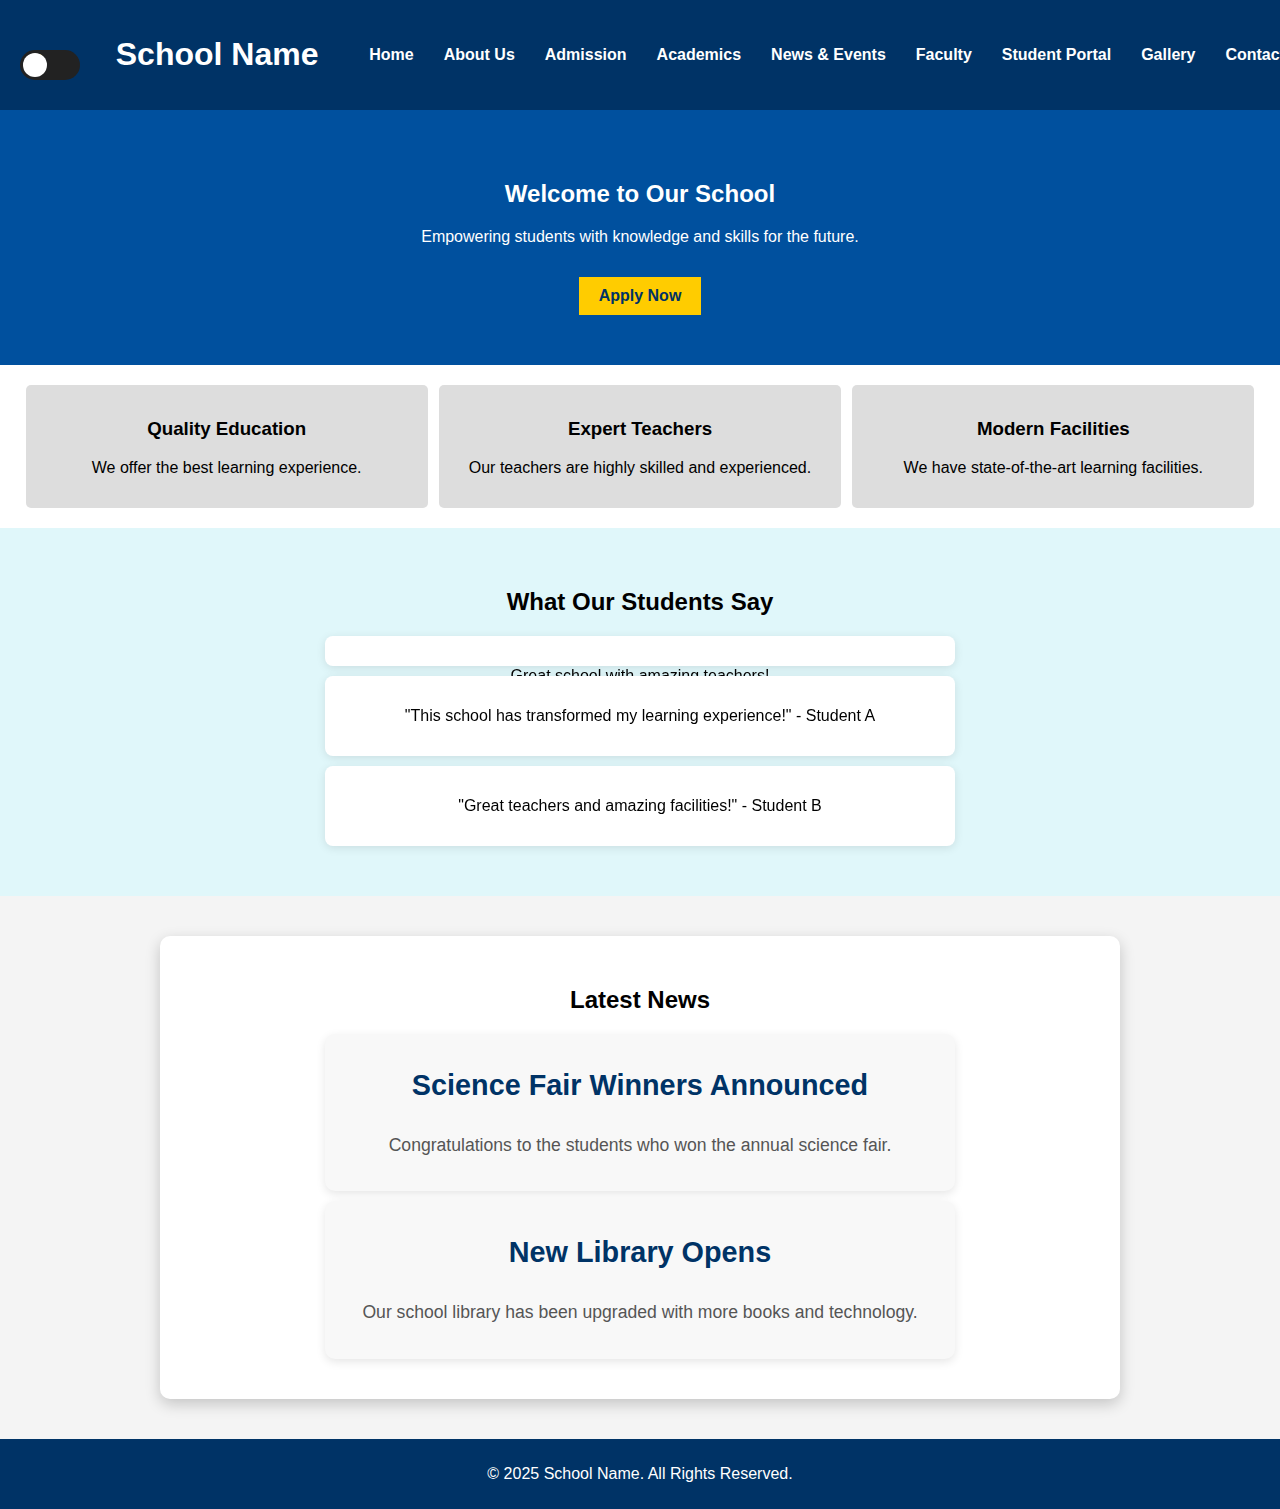
<file: index.html>
<!DOCTYPE html>
<html lang="en">
<head>
    <meta charset="UTF-8">
    <meta name="viewport" content="width=device-width, initial-scale=1.0">
    <title>School Website</title>
    <link rel="stylesheet" href="style.css">

    
</head>
<body>
    <header>
        <button id="theme-toggle">
            <span class="icon">🌙</span>  
          </button>
          



        <div class="logo">
            <h1>School Name</h1>
        </div>
        <nav>
            <ul>
                <li><a href="index.html">Home</a></li>
                <li><a href="about.html">About Us</a></li>
                <li><a href="admission.html">Admission</a></li>
                <li><a href="academics.html">Academics</a></li>
                <li><a href="news.html">News & Events</a></li>
                <li><a href="faculty.html">Faculty</a></li>
                <li><a href="portal.html">Student Portal</a></li>
                <li><a href="gallery.html">Gallery</a></li>
                <li><a href="contact.html">Contact</a></li>
            </ul>
        </nav>
    </header>

    <section class="hero">
        <h2>Welcome to Our School</h2>
        <p>Empowering students with knowledge and skills for the future.</p>
        <a href="admission.html" class="btn">Apply Now</a>
    </section>

    <section class="features">
        <div class="feature">
            <h3>Quality Education</h3>
            <p>We offer the best learning experience.</p>
        </div>
        <div class="feature">
            <h3>Expert Teachers</h3>
            <p>Our teachers are highly skilled and experienced.</p>
        </div>
        <div class="feature">
            <h3>Modern Facilities</h3>
            <p>We have state-of-the-art learning facilities.</p>
        </div>
    </section>

    <section class="testimonials">
        <h2>What Our Students Say</h2>






        <div class="testimonial">
            <div class="testimonial-inner">
                <div class="testimonial-front">
                    <p>Great school with amazing teachers!</p>
                </div>
                <div class="testimonial-back">
                    <p>- John Doe, Student</p>
                </div>
            </div>
        </div>
        











        <div class="testimonial">
            <p>"This school has transformed my learning experience!" - Student A</p>
        </div>
        <div class="testimonial">
            <p>"Great teachers and amazing facilities!" - Student B</p>
        </div>
    </section>

    <section class="news">
        <h2>Latest News</h2>
        <div class="news-item">
            <h3>Science Fair Winners Announced</h3>
            <p>Congratulations to the students who won the annual science fair.</p>
        </div>
        <div class="news-item">
            <h3>New Library Opens</h3>
            <p>Our school library has been upgraded with more books and technology.</p>
        </div>
    </section>

    <footer>
        <p>&copy; 2025 School Name. All Rights Reserved.</p>
    </footer>




<script>
 document.addEventListener("DOMContentLoaded", () => {
  const toggleTheme = document.getElementById("theme-toggle");

  if (!toggleTheme) {
    console.error("Error: Theme toggle button not found!");
    return;
  }

  // Apply saved theme from localStorage
  if (localStorage.getItem("theme") === "dark") {
    document.body.classList.add("dark-mode");
  }

  // Toggle theme on button click
  toggleTheme.addEventListener("click", () => {
    document.body.classList.toggle("dark-mode");

    // Save the theme to localStorage
    localStorage.setItem(
      "theme",
      document.body.classList.contains("dark-mode") ? "dark" : "light"
    );
  });
});


</script>









</body>
</html>
</file>
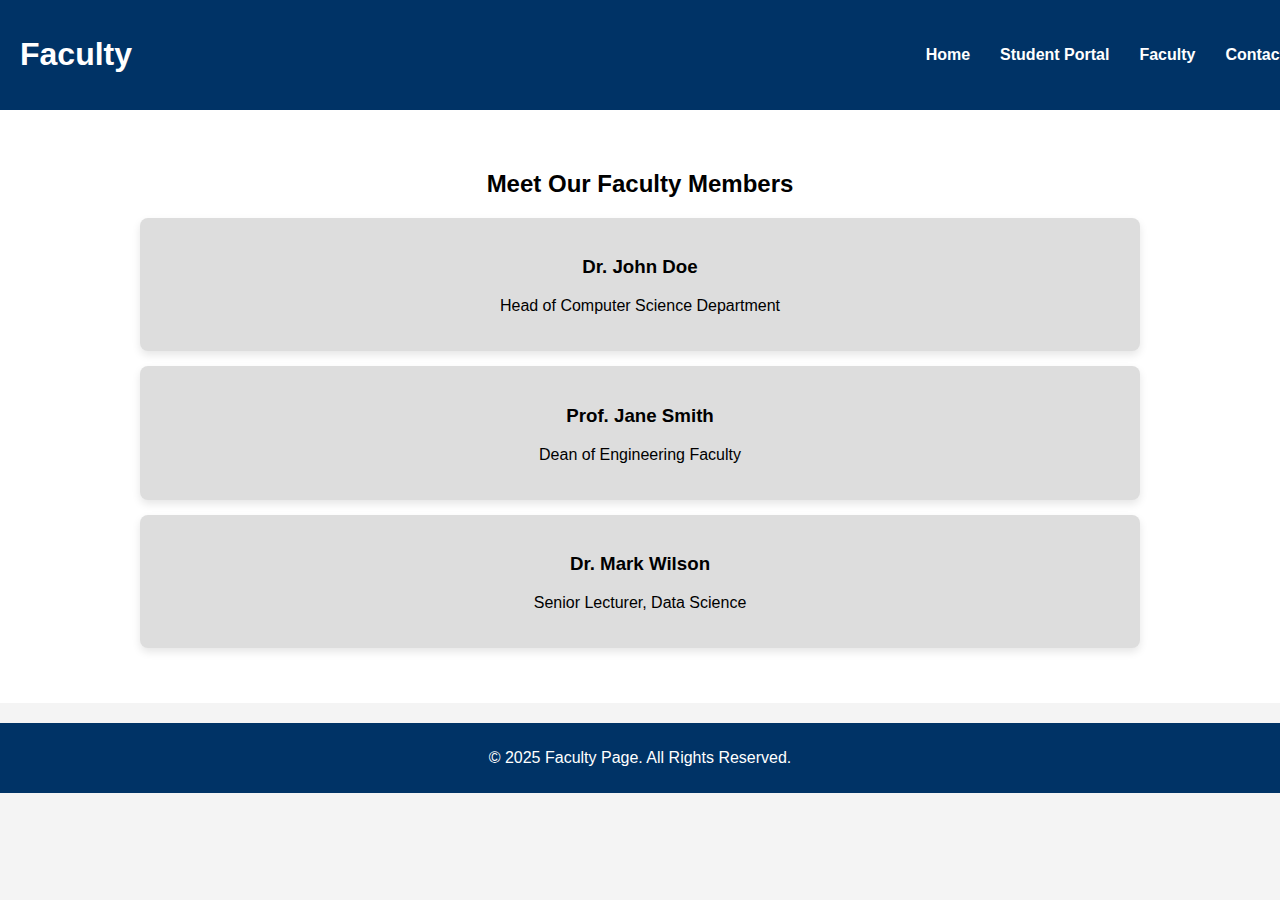
<file: faculty.html>
<!DOCTYPE html>
<html lang="en">
<head>
    <meta charset="UTF-8">
    <meta name="viewport" content="width=device-width, initial-scale=1.0">
    <title>Faculty</title>
    <link rel="stylesheet" href="style.css">
    <style>
        body {
            font-family: Arial, sans-serif;
            margin: 0;
            padding: 0;
            background: #f4f4f4;
        }

        header {
            background: #003366;
            color: white;
            padding: 15px 20px;
            display: flex;
            justify-content: space-between;
            align-items: center;
        }

        nav ul {
            list-style: none;
            margin: 0;
            padding: 0;
            display: flex;
        }

        nav ul li {
            margin: 0 15px;
        }

        nav ul li a {
            color: white;
            text-decoration: none;
            font-weight: bold;
        }

        .faculty-container {
            padding: 40px;
            text-align: center;
            background: white;
        }

        .faculty-member {
            background: #ddd;
            padding: 20px;
            margin: 15px auto;
            width: 80%;
            border-radius: 8px;
            box-shadow: 0 4px 8px rgba(0, 0, 0, 0.1);
        }

        footer {
            text-align: center;
            background: #003366;
            color: white;
            padding: 10px;
            margin-top: 20px;
        }
    </style>
</head>
<body>
    <header>
        <div class="logo">
            <h1>Faculty</h1>
        </div>
        <nav>
            <ul>
                <li><a href="index.html">Home</a></li>
                <li><a href="portal.html">Student Portal</a></li>
                <li><a href="faculty.html">Faculty</a></li>
                <li><a href="#">Contact</a></li>
            </ul>
        </nav>
    </header>

    <section class="faculty-container">
        <h2>Meet Our Faculty Members</h2>
        <div class="faculty-member">
            <h3>Dr. John Doe</h3>
            <p>Head of Computer Science Department</p>
        </div>
        <div class="faculty-member">
            <h3>Prof. Jane Smith</h3>
            <p>Dean of Engineering Faculty</p>
        </div>
        <div class="faculty-member">
            <h3>Dr. Mark Wilson</h3>
            <p>Senior Lecturer, Data Science</p>
        </div>
    </section>

    <footer>
        <p>&copy; 2025 Faculty Page. All Rights Reserved.</p>
    </footer>
</body>
</html>
</file>
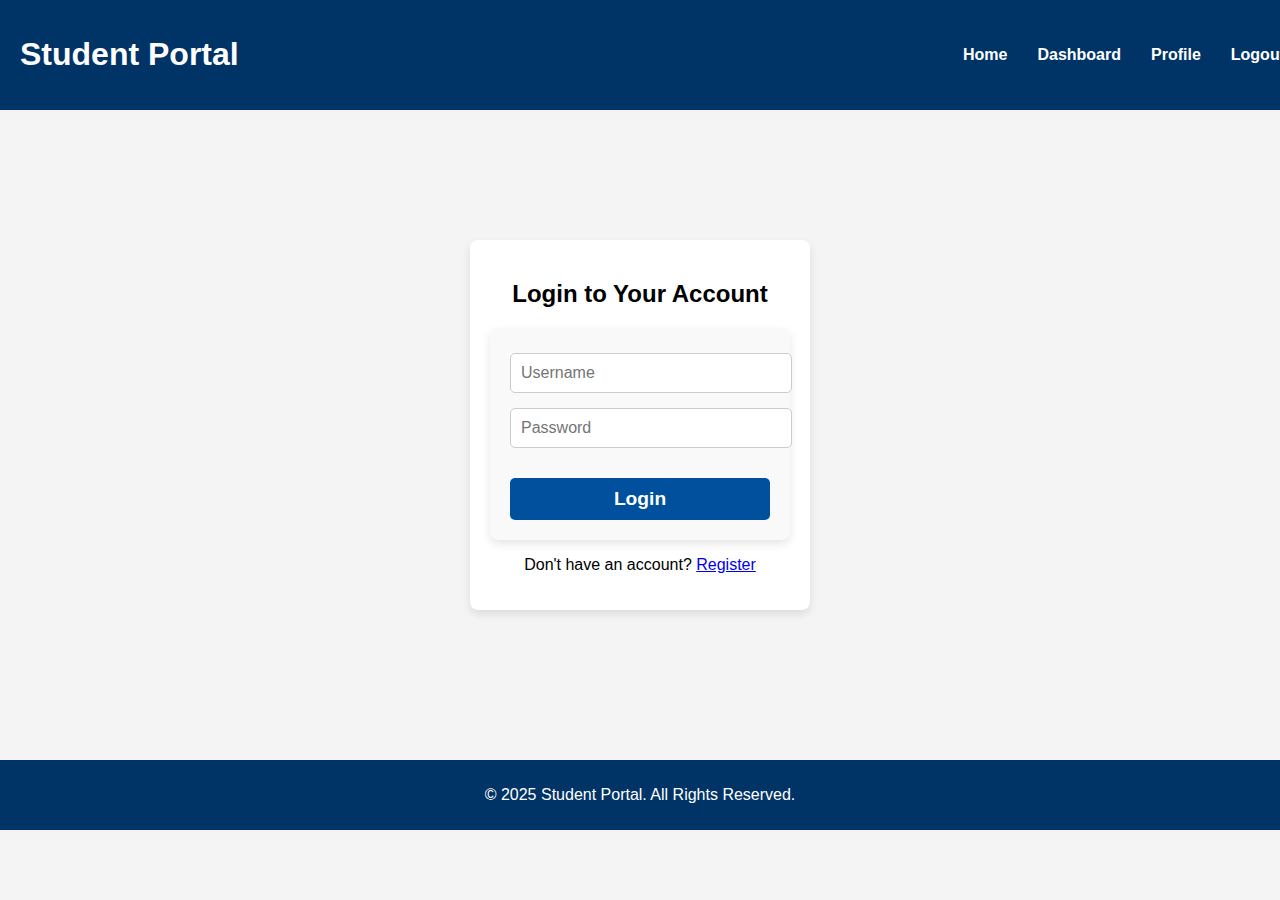
<file: portal.html>
<!DOCTYPE html>
<html lang="en">
<head>
    <meta charset="UTF-8">
    <meta name="viewport" content="width=device-width, initial-scale=1.0">
    <title>Student Portal</title>
    <link rel="stylesheet" href="style.css">

    <script src="script.js"></script>
    <style>
        body {
            font-family: Arial, sans-serif;
            margin: 0;
            padding: 0;
            background: #f4f4f4;
        }

        header {
            background: #003366;
            color: white;
            padding: 15px 20px;
            display: flex;
            justify-content: space-between;
            align-items: center;
        }

        nav ul {
            list-style: none;
            margin: 0;
            padding: 0;
            display: flex;
        }

        nav ul li {
            margin: 0 15px;
        }

        nav ul li a {
            color: white;
            text-decoration: none;
            font-weight: bold;
        }

        .portal-container {
            display: flex;
            justify-content: center;
            align-items: center;
            height: 70vh;
        }

        #login-section, #profile, #dashboard {
            background: white;
            padding: 20px;
            border-radius: 8px;
            box-shadow: 0 4px 8px rgba(0, 0, 0, 0.1);
            width: 300px;
            text-align: center;
        }

        input {
            width: 100%;
            padding: 10px;
            margin: 10px 0;
            border: 1px solid #ccc;
            border-radius: 5px;
        }

        button {
            width: 100%;
            padding: 10px;
            background: #00509e;
            color: white;
            border: none;
            border-radius: 5px;
            cursor: pointer;
            font-weight: bold;
        }

        button:hover {
            background: #003366;
        }

        .hidden {
            display: none;
        }

        footer {
            text-align: center;
            background: #003366;
            color: white;
            padding: 10px;
            margin-top: 20px;
        }
    </style>
</head>
<body>
    <header>
        <div class="logo">
            <h1>Student Portal</h1>
        </div>
        <nav>
            <ul>
               
                <li><a href="index.html">Home</a></li>
                <li><a href="dashboard.html">Dashboard</a></li>
                <li><a href="profile.html">Profile</a></li>
                <li><a href="#" id="logout">Logout</a></li>
            </ul>
        </nav>
    </header>

    <section class="portal-container">
        <div id="login-section">
            <h2>Login to Your Account</h2>
            <form>
                <input type="text" placeholder="Username" required>
                <input type="password" placeholder="Password" required>
                <button type="submit">Login</button>
            </form>
            <p>Don't have an account? <a href="#">Register</a></p>
        </div>
    </section>

    <section id="dashboard" class="hidden">
        <h2>Welcome, Student!</h2>
        <h3>Your Courses</h3>
        <ul>
            <li>Course 1: Introduction to Programming</li>
            <li>Course 2: Data Structures</li>
            <li>Course 3: Web Development</li>
        </ul>
    </section>

    <section id="profile" class="hidden">
        <h2>Edit Your Profile</h2>
        <form>
            <input type="text" placeholder="Full Name" required>
            <input type="email" placeholder="Email" required>
            <input type="text" placeholder="Phone Number" required>
            <button type="submit">Update Profile</button>
        </form>
    </section>

    <footer>
        <p>&copy; 2025 Student Portal. All Rights Reserved.</p>
    </footer>
</body>
</html>
</file>
<file: style.css>
/* CSS STYLES */
body {
    font-family: Arial, sans-serif;
    margin: 0;
    padding: 0;
    background: #f4f4f4;
}

header {
    background: #003366;
    color: white;
    display: flex;
    justify-content: space-between;
    align-items: center;
    padding: 15px 20px;
    position: sticky;
    top: 0;
    width: 100%;
    z-index: 1000;
}

nav ul {
    list-style: none;
    margin: 0;
    padding: 0;
    display: flex;
}

nav ul li {
    margin: 0 15px;
}

nav ul li a {
    color: white;
    text-decoration: none;
    font-weight: bold;
}

.hero {
    text-align: center;
    padding: 50px;
    background: #00509e;
    color: white;
}

.hero .btn {
    display: inline-block;
    padding: 10px 20px;
    background: #ffcc00;
    color: #003366;
    text-decoration: none;
    font-weight: bold;
    margin-top: 15px;
}

.features {
    display: flex;
    justify-content: space-around;
    padding: 20px;
    background: white;
}

.feature {
    text-align: center;
    padding: 15px;
    width: 30%;
    background: #ddd;
    border-radius: 5px;
}

.testimonials {
    text-align: center;
    background: #e0f7fa;
    padding: 40px;
}

.testimonial {
    background: white;
    padding: 15px;
    margin: 10px auto;
    max-width: 600px;
    border-radius: 8px;
    box-shadow: 0px 2px 10px rgba(0, 0, 0, 0.1);
}

.news {
    text-align: center;
    padding: 40px;
    background: #f8f8f8;
}

.news-item { 
    background: white;
    padding: 15px;
    margin: 10px auto;
    max-width: 600px;
    border-radius: 8px;
    box-shadow: 0px 2px 10px rgba(0, 0, 0, 0.1);
}

footer {
    text-align: center;
    background: #003366;
    color: white;
    padding: 10px;
    margin-top: 20px;
}










/* Admission Hero Section */
.admission-hero {
    background: url('assets/images/admission-banner.jpg') center/cover no-repeat;
    color: white;
    text-align: center;
    padding: 80px 20px;
    font-size: 1.5em;
    font-weight: bold;
    backdrop-filter: brightness(50%);
}

/* Admission Section */
.admission {
    max-width: 900px;
    margin: 40px auto;
    text-align: center;
    padding: 30px;
    background: white;
    border-radius: 10px;
    box-shadow: 0px 5px 15px rgba(0, 0, 0, 0.2);
}

.admission h3 {
    color: #003366;
    font-size: 1.8em;
    margin-top: 20px;
}

.admission p {
    font-size: 1.1em;
    color: #555;
    line-height: 1.6;
}

/* Admission Steps */
.admission-steps {
    text-align: left;
    margin: 20px auto;
    padding: 0;
    list-style: none;
}

.admission-steps li {
    font-size: 1.1em;
    padding: 10px;
    background: #f0f8ff;
    margin: 10px 0;
    border-left: 5px solid #003366;
    display: flex;
    align-items: center;
}

.admission-steps li span {
    font-weight: bold;
    font-size: 1.3em;
    color: #003366;
    margin-right: 10px;
}

/* Admission Form */
form {
    background: #f9f9f9;
    padding: 20px;
    border-radius: 8px;
    box-shadow: 0px 4px 10px rgba(0, 0, 0, 0.1);
    text-align: left;
    max-width: 700px;
    margin: auto;
}

form label {
    font-size: 1.1em;
    color: #003366;
    font-weight: bold;
    display: block;
    margin-top: 15px;
}

form input,
form select,
form textarea {
    width: 100%;
    padding: 10px;
    margin-top: 5px;
    border: 1px solid #ccc;
    border-radius: 5px;
    font-size: 1em;
}

form textarea {
    resize: vertical;
}

button {
    display: block;
    width: 100%;
    background: #003366;
    color: white;
    border: none;
    padding: 12px;
    font-size: 1.2em;
    border-radius: 5px;
    margin-top: 20px;
    cursor: pointer;
    transition: background 0.3s;
}

button:hover {
    background: #002244;
}















/* Admission Hero Section */
.admission-hero {
    background: url('assets/images/admission-banner.jpg') center/cover no-repeat;
    color: white;
    text-align: center;
    padding: 80px 20px;
    font-size: 1.5em;
    font-weight: bold;
    backdrop-filter: brightness(50%);
}

/* Admission Section */
.admission {
    max-width: 900px;
    margin: 40px auto;
    text-align: center;
    padding: 30px;
    background: white;
    border-radius: 10px;
    box-shadow: 0px 5px 15px rgba(0, 0, 0, 0.2);
}

.admission h3 {
    color: #003366;
    font-size: 1.8em;
    margin-top: 20px;
}

.admission p {
    font-size: 1.1em;
    color: #555;
    line-height: 1.6;
}

/* Admission Steps */
.admission-steps {
    text-align: left;
    margin: 20px auto;
    padding: 0;
    list-style: none;
}

.admission-steps li {
    font-size: 1.1em;
    padding: 10px;
    background: #f0f8ff;
    margin: 10px 0;
    border-left: 5px solid #003366;
    display: flex;
    align-items: center;
}

.admission-steps li span {
    font-weight: bold;
    font-size: 1.3em;
    color: #003366;
    margin-right: 10px;
}

/* Admission Benefits */
.admission-benefits {
    display: flex;
    justify-content: center;
    gap: 20px;
    margin-top: 20px;
}

.benefit {
    text-align: center;
    background: #f8f8f8;
    padding: 15px;
    border-radius: 10px;
    box-shadow: 0px 3px 10px rgba(0, 0, 0, 0.1);
    width: 250px;
}

.benefit img {
    width: 100%;
    height: 150px;
    object-fit: cover;
    border-radius: 10px;
    margin-bottom: 10px;
}

.benefit h4 {
    margin-top: 10px;
    color: #003366;
    font-size: 1.3em;
}

/* Apply Button */
.apply-btn {
    display: inline-block;
    margin-top: 20px;
    padding: 12px 20px;
    background: #003366;
    color: white;
    text-decoration: none;
    font-size: 1.2em;
    border-radius: 5px;
    transition: background 0.3s;
}

.apply-btn:hover {
    background: #002244;
}








/* Academics Hero Section */
.academics-hero {
    background: url('assets/images/academics-banner.jpg') center/cover no-repeat;
    color: white;
    text-align: center;
    padding: 80px 20px;
    font-size: 1.5em;
    font-weight: bold;
    backdrop-filter: brightness(50%);
}






/* Academics Hero Section */
.academics-hero {
    background: url('assets/images/academics-banner.jpg') center/cover no-repeat;
    color: white;
    text-align: center;
    padding: 80px 20px;
    font-size: 1.5em;
    font-weight: bold;
    backdrop-filter: brightness(50%);
}

/* Academics Section */
.academics {
    max-width: 900px;
    margin: 40px auto;
    text-align: center;
    padding: 30px;
    background: white;
    border-radius: 10px;
    box-shadow: 0px 5px 15px rgba(0, 0, 0, 0.2);
}

.academics h3 {
    color: #003366;
    font-size: 1.8em;
    margin-top: 20px;
}

.academics p {
    font-size: 1.1em;
    color: #555;
    line-height: 1.6;
}

/* Program Grid */
.program-grid {
    display: grid;
    grid-template-columns: repeat(2, 1fr);
    gap: 20px;
    margin-top: 20px;
}

.program {
    text-align: center;
    background: #f8f8f8;
    padding: 15px;
    border-radius: 10px;
    box-shadow: 0px 3px 10px rgba(0, 0, 0, 0.1);
}

.program img {
    width: 100%;
    height: 150px;
    object-fit: cover;
    border-radius: 10px;
    margin-bottom: 10px;
}

.program h4 {
    margin-top: 10px;
    color: #003366;
    font-size: 1.3em;
}









/* News Hero Section */
.news-hero {
    background: url('assets/images/news-banner.jpg') center/cover no-repeat;
    color: white;
    text-align: center;
    padding: 80px 20px;
    font-size: 1.5em;
    font-weight: bold;
    backdrop-filter: brightness(50%);
}

/* News Section */
.news {
    max-width: 900px;
    margin: 40px auto;
    text-align: center;
    padding: 30px;
    background: white;
    border-radius: 10px;
    box-shadow: 0px 5px 15px rgba(0, 0, 0, 0.2);
}

.news h3 {
    color: #003366;
    font-size: 1.8em;
    margin-top: 20px;
}

/* News Grid */
.news-grid {
    display: grid;
    grid-template-columns: repeat(3, 1fr);
    gap: 20px;
    margin-top: 20px;
}

.news-item {
    text-align: center;
    background: #f8f8f8;
    padding: 15px;
    border-radius: 10px;
    box-shadow: 0px 3px 10px rgba(0, 0, 0, 0.1);
}

.news-item img {
    width: 100%;
    height: 150px;
    object-fit: cover;
    border-radius: 10px;
    margin-bottom: 10px;
}

.news-item h4 {
    margin-top: 10px;
    color: #003366;
    font-size: 1.3em;
}

.news-item p {
    font-size: 1.1em;
    color: #555;
    line-height: 1.6;
}

.news-item a {
    display: inline-block;
    margin-top: 10px;
    color: #0066cc;
    text-decoration: none;
    font-weight: bold;
}
.news-item a:hover {
    text-decoration: underline;
}



/* Contact Hero Section */
.contact-hero {
    background: url('assets/images/contact-banner.jpg') center/cover no-repeat;
    color: white;
    text-align: center;
    padding: 80px 20px;
    font-size: 1.5em;
    font-weight: bold;
    backdrop-filter: brightness(50%);
}

/* Contact Section */
.contact {
    max-width: 900px;
    margin: 40px auto;
    padding: 30px;
    background: white;
    border-radius: 10px;
    box-shadow: 0px 5px 15px rgba(0, 0, 0, 0.2);
}

.contact h3 {
    color: #003366;
    font-size: 1.8em;
    margin-bottom: 20px;
}

/* Contact Info */
.contact-info p {
    font-size: 1.2em;
    margin: 10px 0;
}

/* Contact Form */
.contact-form {
    margin-top: 30px;
}

.contact-form label {
    display: block;
    font-size: 1.1em;
    margin-top: 10px;
    color: #003366;
}

.contact-form input,
.contact-form textarea {
    width: 100%;
    padding: 10px;
    margin-top: 5px;
    border-radius: 5px;
    border: 1px solid #ccc;
    font-size: 1.1em;
}

.contact-form button {
    display: block;
    width: 100%;
    padding: 12px;
    background: #003366;
    color: white;
    border: none;
    font-size: 1.2em;
    margin-top: 20px;
    cursor: pointer;
    border-radius: 5px;
}

.contact-form button:hover {
    background: #002244;
}




/* Mobile Responsiveness */
@media (max-width: 768px) {
    /* Header Navigation */
    header {
        flex-direction: column;
        align-items: flex-start;
    }
    nav ul {
        flex-direction: column;
        width: 100%;
    }
    nav ul li {
        margin: 10px 0;
    }
    
    /* Hero Sections */
    .hero,
    .about-hero,
    .admission-hero,
    .academics-hero,
    .news-hero,
    .contact-hero {
        padding: 50px 20px;
        font-size: 1.2em;
    }
    
    /* Container adjustments */
    .container, .about, .admission, .academics, .news, .contact {
        padding: 20px;
        margin: 20px;
    }
    
    /* Features Section in Homepage */
    .features {
        flex-direction: column;
        align-items: center;
    }
    .features .feature {
        width: 80%;
        margin-bottom: 20px;
    }
    
    /* Team Section */
    .team {
        flex-direction: column;
        gap: 20px;
    }
    .member {
        width: 80%;
        margin: 0 auto;
    }
    
    /* Program Grid in Academics Page */
    .program-grid {
        grid-template-columns: 1fr;
    }
    
    /* News Grid in News & Events Page */
    .news-grid {
        grid-template-columns: 1fr;
    }
    
    /* Contact Form */
    .contact-form input,
    .contact-form textarea,
    .contact-form button {
        font-size: 1em;
    }
}












@keyframes bounce {
    0%, 100% {
        transform: translateY(0);
    }
    50% {
        transform: translateY(-5px);
    }
}

button:hover {
    animation: bounce 0.3s ease-in-out;
}




@keyframes slideIn {
    from {
        transform: translateY(-50px);
        opacity: 0;
    }
    to {
        transform: translateY(0);
        opacity: 1;
    }
}

header {
    animation: slideIn 0.8s ease-in-out;
}
@keyframes typing {
    from {
        width: 0;
    }
    to {
        width: 100%;
    }
}

.typing-text {
    overflow: hidden;
    white-space: nowrap;
    display: inline-block;
    border-right: 3px solid white;
    width: 0;
    animation: typing 3s steps(40, end) forwards;
}
.testimonial {
    perspective: 1000px;
}

.testimonial-inner {
    width: 100%;
    height: 100%;
    transition: transform 0.6s;
    transform-style: preserve-3d;
}

.testimonial:hover .testimonial-inner {
    transform: rotateY(180deg);
}

.testimonial-front,
.testimonial-back {
    position: absolute;
    width: 100%;
    backface-visibility: hidden;
}

.testimonial-back {
    transform: rotateY(180deg);
}









/* Button Container */
#theme-toggle {
    width: 60px;
    height: 30px;
    background-color: #222;
    border-radius: 15px;
    border: none;
    cursor: pointer;
    display: flex;
    align-items: center;
    justify-content: space-between;
    padding: 3px;
    position: relative;
    transition: background 0.3s ease-in-out;
  }
  
  /* Button Circle */
  #theme-toggle::before {
    content: "";
    width: 24px;
    height: 24px;
    background-color: #fff;
    border-radius: 50%;
    position: absolute;
    left: 3px;
    transition: all 0.3s ease-in-out;
  }
  
  /* Light Mode */
  body {
    --button-bg: #ddd;
    --button-icon: "🌙";
  }
  
  /* Dark Mode */
  .dark-mode {
    --button-bg: #111;
    --button-icon: "☀️";
  }
  
  /* Change Button Style in Dark Mode */
  .dark-mode #theme-toggle {
    background-color: var(--button-bg);
  }
  
  .dark-mode #theme-toggle::before {
    transform: translateX(30px);
  }
</file>
